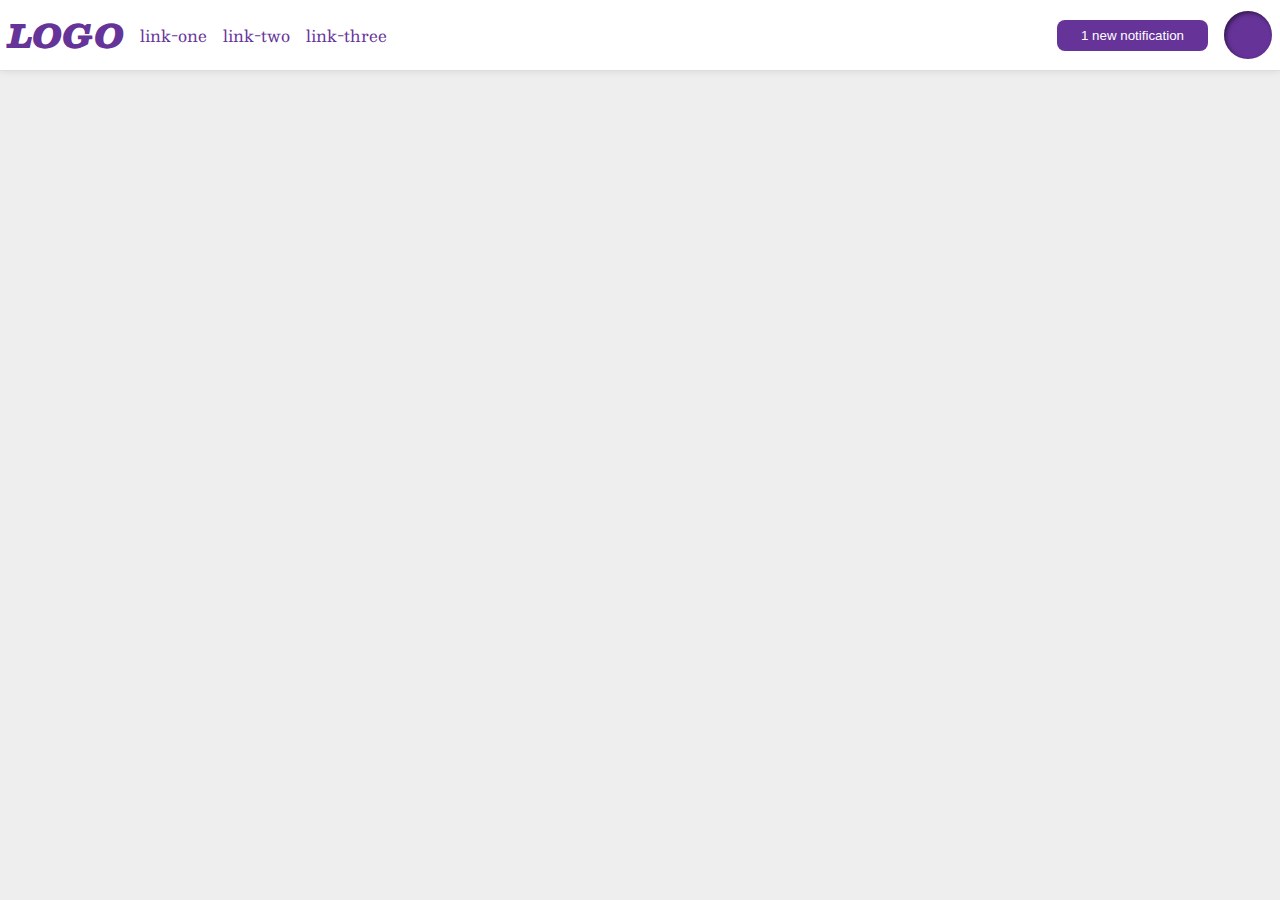
<file: flex/03-flex-header-2/index.html>
<!DOCTYPE html>
<html lang="en">
  <head>
    <meta charset="UTF-8">
    <meta http-equiv="X-UA-Compatible" content="IE=edge">
    <meta name="viewport" content="width=device-width, initial-scale=1.0">
    <title>Flex Header 2</title>
    <link rel="stylesheet" href="style.css">
  </head>
  <body>
    <div class="header">
      <div class="header-left">
        <div class="logo">
          LOGO
        </div>
        <ul class="links">
          <li><a href="google.com">link-one</a></li>
          <li><a href="google.com">link-two</a></li>
          <li><a href="google.com">link-three</a></li>
        </ul>
      </div>
      <div class="header-right">
        <button class="notifications">
          1 new notification
        </button>
        <div class="profile-image"></div>
      </div>
    </div>
  </body>
</html>
</file>
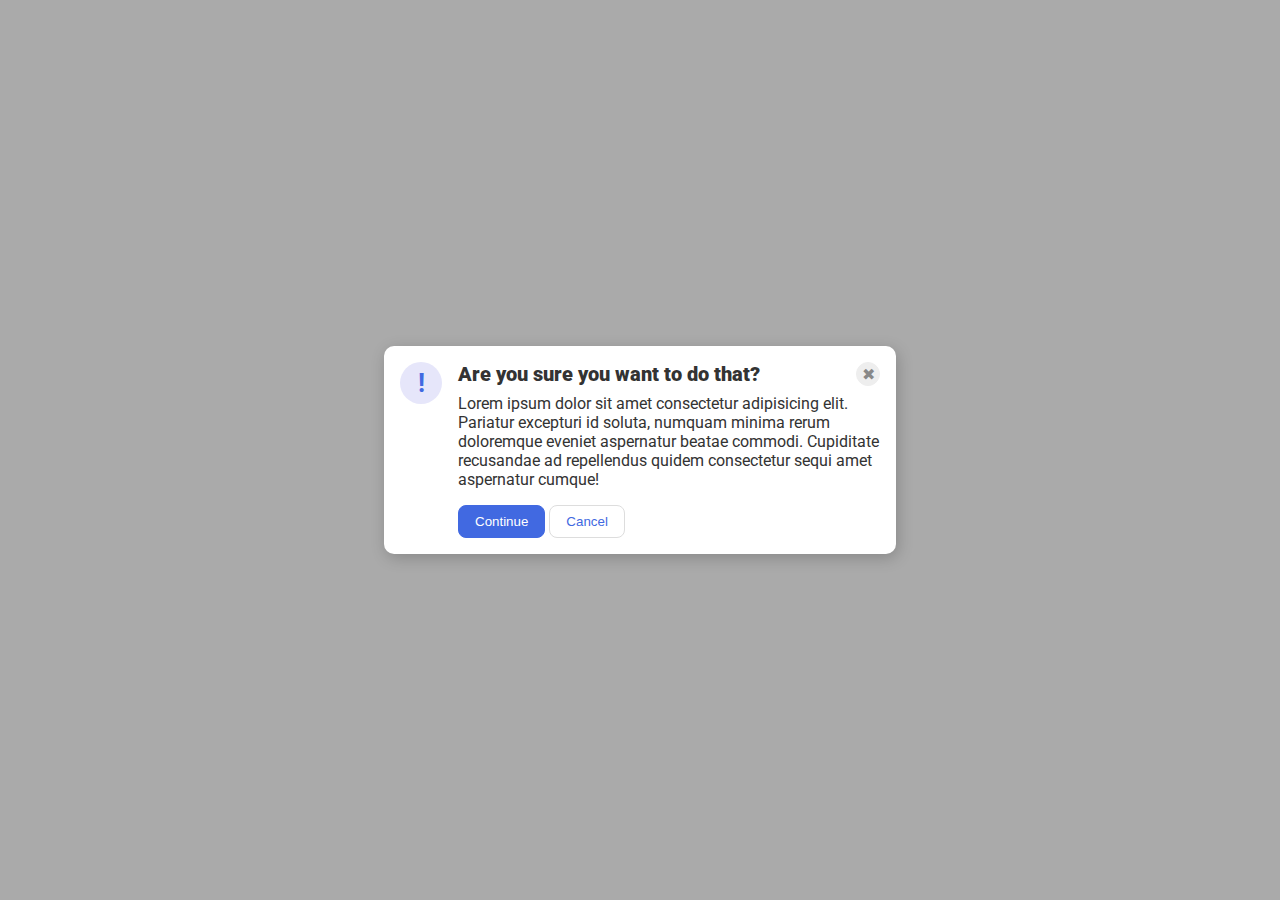
<file: flex/05-flex-modal/index.html>
<!DOCTYPE html>
<html lang="en">
  <head>
    <meta charset="UTF-8">
    <meta http-equiv="X-UA-Compatible" content="IE=edge">
    <meta name="viewport" content="width=device-width, initial-scale=1.0">
    <link rel="stylesheet" href="style.css">
    <title>Modal</title>
  </head>
  <body>
    <div class="modal">
      <div class="icon">!</div>
      <div class="main-container">
        <div class="header">Are you sure you want to do that?
          <button class="close-button">✖</button>
        </div>
        <div class="text">Lorem ipsum dolor sit amet consectetur adipisicing elit. Pariatur excepturi id soluta, numquam minima rerum doloremque eveniet aspernatur beatae commodi. Cupiditate recusandae ad repellendus quidem consectetur sequi amet aspernatur cumque!</div>
        <button class="continue">Continue</button>
        <button class="cancel">Cancel</button>
      </div>
    </div>
  </body>
</html>
</file>
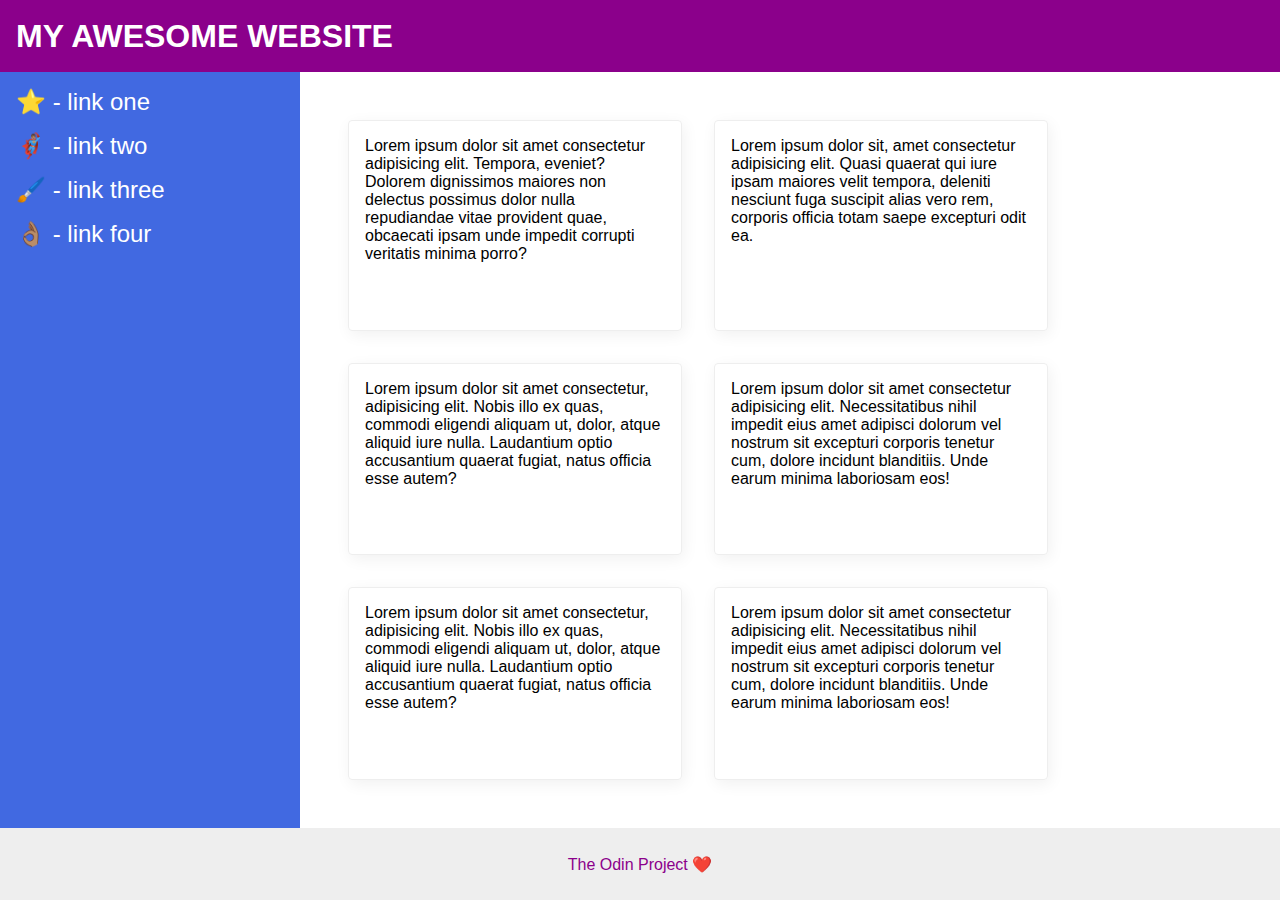
<file: flex/07-flex-layout-2/index.html>
<!DOCTYPE html>
<html lang="en">
  <head>
    <meta charset="UTF-8">
    <meta http-equiv="X-UA-Compatible" content="IE=edge">
    <meta name="viewport" content="width=device-width, initial-scale=1.0">
    <title>The Holy Grail</title>
    <link rel="stylesheet" href="style.css">
  </head>
  <body>
    <div class="header">
      MY AWESOME WEBSITE
    </div>
    
    <div class="main">
      <div class="sidebar">
        <ul>
          <li><a href="#">⭐ - link one</a></li>
          <li><a href="#">🦸🏽‍♂️ - link two</a></li>
          <li><a href="#">🖌️ - link three</a></li>
          <li><a href="#">👌🏽 - link four</a></li>
        </ul>
      </div>
      <div class="content">
        <div class="card">Lorem ipsum dolor sit amet consectetur adipisicing elit. Tempora, eveniet? Dolorem dignissimos maiores non delectus possimus dolor nulla repudiandae vitae provident quae, obcaecati ipsam unde impedit corrupti veritatis minima porro?</div>
        <div class="card">Lorem ipsum dolor sit, amet consectetur adipisicing elit. Quasi quaerat qui iure ipsam maiores velit tempora, deleniti nesciunt fuga suscipit alias vero rem, corporis officia totam saepe excepturi odit ea.</div>
        <div class="card">Lorem ipsum dolor sit amet consectetur, adipisicing elit. Nobis illo ex quas, commodi eligendi aliquam ut, dolor, atque aliquid iure nulla. Laudantium optio accusantium quaerat fugiat, natus officia esse autem?</div>
        <div class="card">Lorem ipsum dolor sit amet consectetur adipisicing elit. Necessitatibus nihil impedit eius amet adipisci dolorum vel nostrum sit excepturi corporis tenetur cum, dolore incidunt blanditiis. Unde earum minima laboriosam eos!</div>
        <div class="card">Lorem ipsum dolor sit amet consectetur, adipisicing elit. Nobis illo ex quas, commodi eligendi aliquam ut, dolor, atque aliquid iure nulla. Laudantium optio accusantium quaerat fugiat, natus officia esse autem?</div>
        <div class="card">Lorem ipsum dolor sit amet consectetur adipisicing elit. Necessitatibus nihil impedit eius amet adipisci dolorum vel nostrum sit excepturi corporis tenetur cum, dolore incidunt blanditiis. Unde earum minima laboriosam eos!</div>
      </div>
    </div>
    
    <div class="footer">
      The Odin Project ❤️
    </div>
  </body>
</html>
</file>
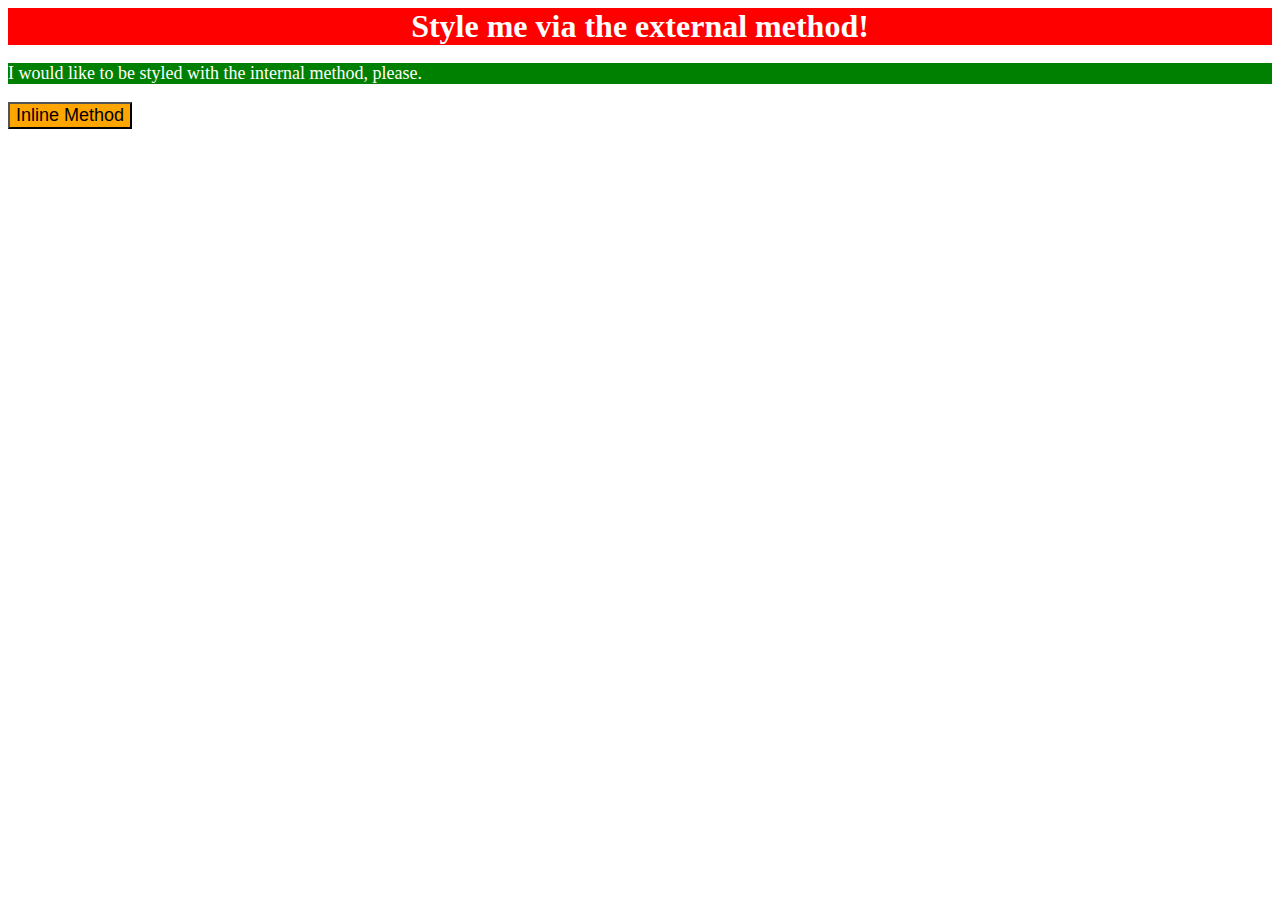
<file: foundations/01-css-methods/index.html>
<!DOCTYPE html>
<html lang="en">
  <head>
    <meta charset="UTF-8">
    <meta http-equiv="X-UA-Compatible" content="IE=edge">
    <meta name="viewport" content="width=device-width, initial-scale=1.0">
    <title>Methods for Adding CSS</title>
    <link rel="stylesheet" href="styles.css">
    <style>
      p {
        background-color: green;
        color: white;
        font-size: 18px;
      }
    </style>
  </head>
  <body>
    <div>Style me via the external method!</div>
    <p>I would like to be styled with the internal method, please.</p>
    <button style="background-color: orange; font-size: 18px">Inline Method</button>
  </body>
</html>
</file>
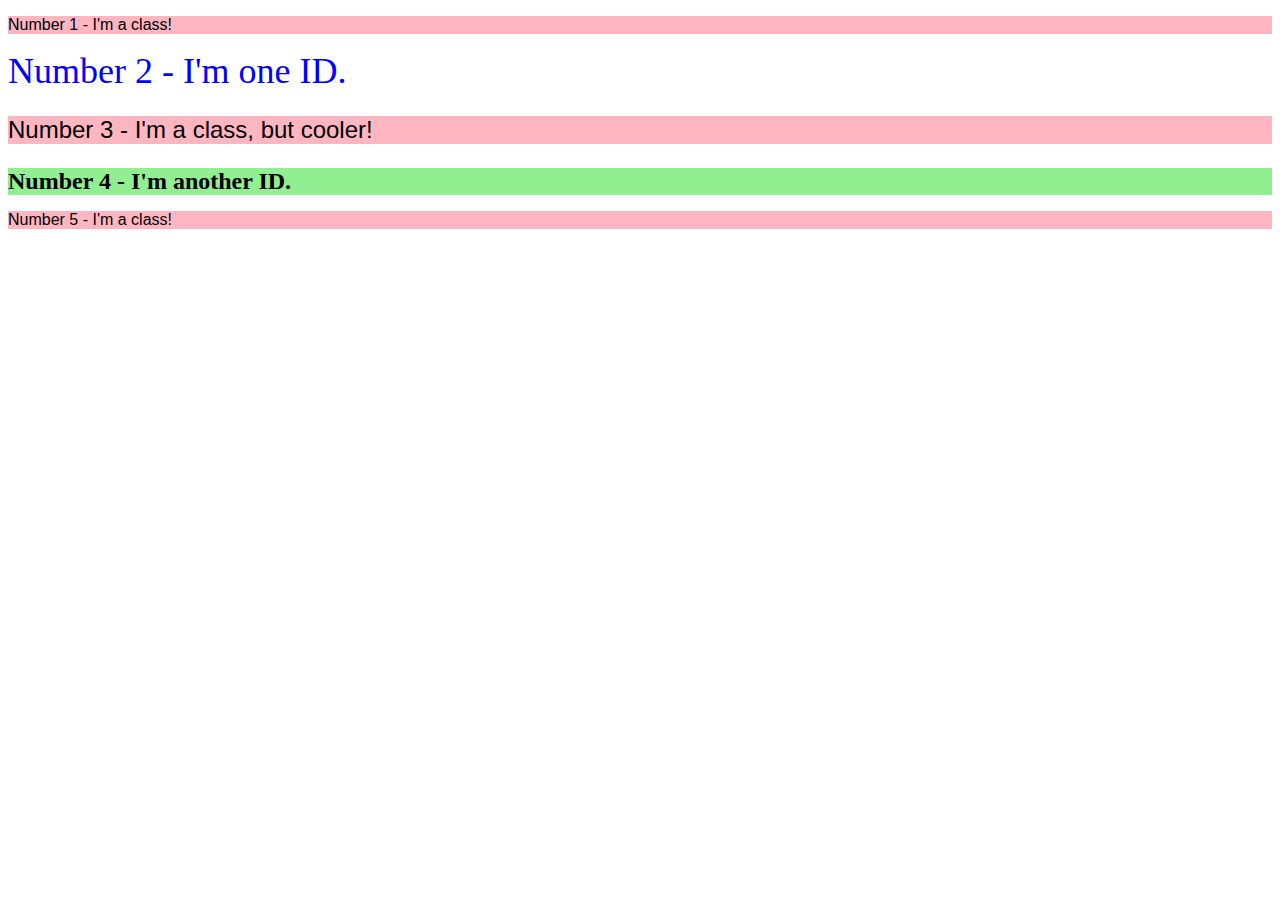
<file: foundations/02-class-id-selectors/index.html>
<!DOCTYPE html>
<html lang="en">
  <head>
    <meta charset="UTF-8">
    <meta http-equiv="X-UA-Compatible" content="IE=edge">
    <meta name="viewport" content="width=device-width, initial-scale=1.0">
    <title>Class and ID Selectors</title>
    <link rel="stylesheet" href="style.css">
  </head>
  <body>
    <p class="odd">Number 1 - I'm a class!</p>
    <div id="id001">Number 2 - I'm one ID.</div>
    <p class="odd cool">Number 3 - I'm a class, but cooler!</p>
    <div id="id002" class="cool">Number 4 - I'm another ID.</div>
    <p class="odd">Number 5 - I'm a class!</p>
  </body>
</html>
</file>
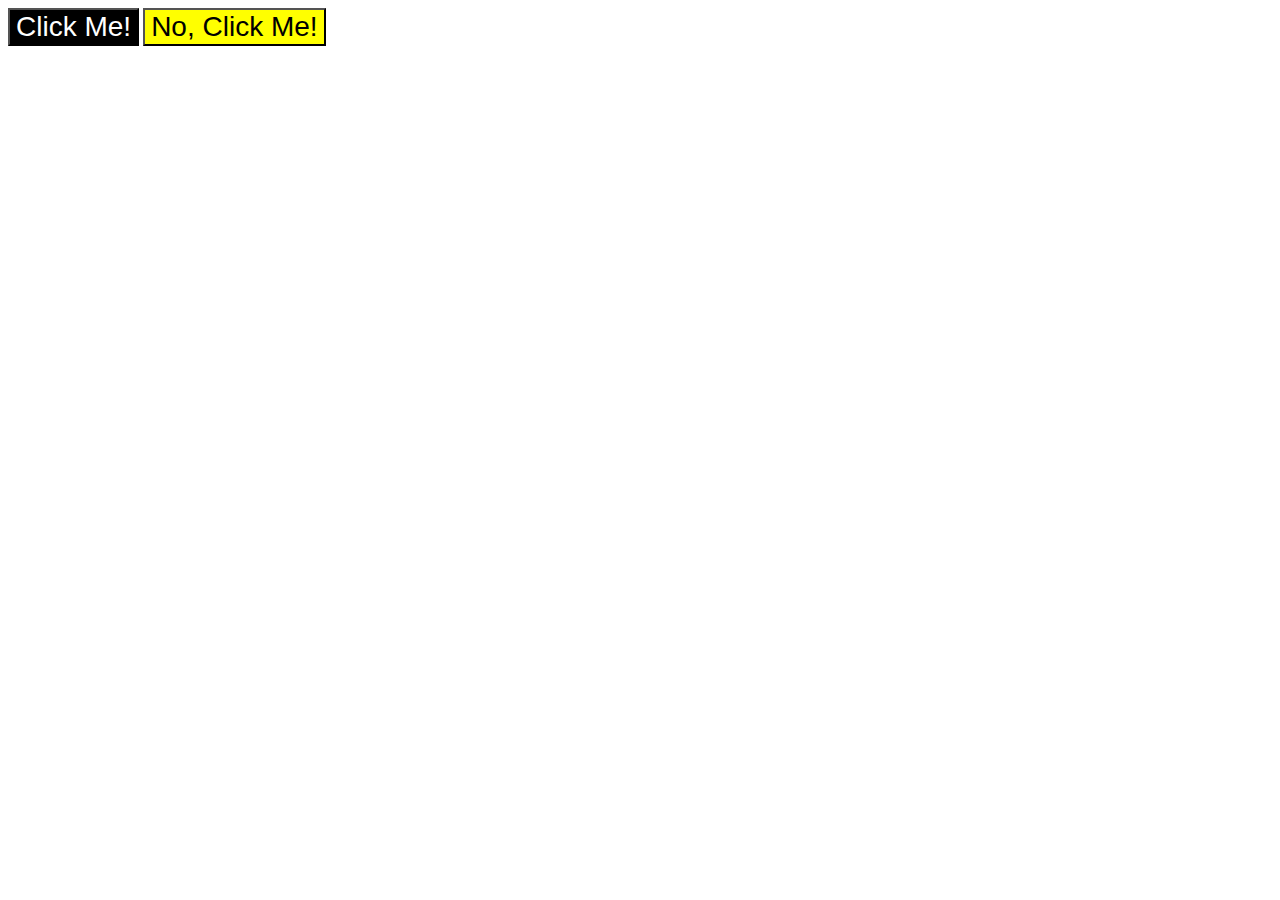
<file: foundations/03-grouping-selectors/index.html>
<!DOCTYPE html>
<html lang="en">
  <head>
    <meta charset="UTF-8">
    <meta http-equiv="X-UA-Compatible" content="IE=edge">
    <meta name="viewport" content="width=device-width, initial-scale=1.0">
    <title>Grouping Selectors</title>
    <link rel="stylesheet" href="style.css">
  </head>
  <body>
    <button class="first">Click Me!</button>
    <button class="second">No, Click Me!</button>
  </body>
</html>
</file>
<file: flex/03-flex-header-2/style.css>
/* this is some magical font-importing.  
you'll learn about it later. */
@import url('https://fonts.googleapis.com/css2?family=Besley:ital,wght@0,400;1,900&display=swap');

body {
  margin: 0;
  background: #eee;
  font-family: Besley, serif;
}

.header {
  background: white;
  border-bottom: 1px solid #ddd;
  box-shadow: 0 0 8px rgba(0,0,0,.1);
  display: flex;
  justify-content: space-between; 
  padding: 8px;
}

.header-left, 
.header-right,
.header-left > ul{
  display: flex;
  align-items: center;
  gap: 16px;
}

.profile-image {
  background: rebeccapurple;
  box-shadow: inset 2px 2px 4px rgba(0,0,0,.5);
  border-radius: 50%;
  width: 48px;
  height: 48px;
}

.logo {
  color: rebeccapurple;
  font-size: 32px;
  font-weight: 900;
  font-style: italic;
}

button {
  border: none;
  border-radius: 8px;
  background: rebeccapurple;
  color: white;
  padding: 8px 24px;
}

a {
  /* this removes the line under our links */
  text-decoration: none;
  color: rebeccapurple;
}

ul {
  list-style-type: none;
  margin: 0;
  padding: 0;
}
</file>
<file: flex/05-flex-modal/style.css>
@import url('https://fonts.googleapis.com/css2?family=Roboto:wght@400;700&display=swap');

html, body {
  height: 100%;
}

body {
  font-family: Roboto, sans-serif;
  margin: 0;
  background: #aaa;
  color: #333;
  /* I'll give you this one for free lol */
  display: flex;
  align-items: center;
  justify-content: center;
}

.modal {
  background: white;
  width: 480px;
  border-radius: 10px;
  box-shadow: 2px 4px 16px rgba(0,0,0,.2);
  /*Solution*/
  display: flex;
  padding: 16px;
  gap: 16px;
}

.icon {
  color: royalblue;
  font-size: 26px;
  font-weight: 700;
  background: lavender;
  width: 42px;
  height: 42px;
  border-radius: 50%;
  display: flex;
  align-items: center;
  justify-content: center;
  /*Solution*/
  flex: 0 0 auto;
}

/*Solution*/
.header {
  display: flex;
  align-items: center;
  justify-content: space-between;
  font-size: 20px;
  font-weight: 1000;
  margin-bottom: 8px;
}

.text {
  margin-bottom: 16px;
}

.close-button {
  background: #eee;
  border-radius: 50%;
  color: #888;
  font-weight: 400;
  font-size: 16px;
  height: 24px;
  width: 24px;
  display: flex;
  align-items: center;
  justify-content: center;
  border: 1px solid #eee;
  padding: 0;
}

button {
  cursor: pointer;
  padding: 8px 16px;
  border-radius: 8px;
}

button.continue {
  background: royalblue;
  border: 1px solid royalblue;
  color: white;
}

button.cancel {
  background: white;
  border: 1px solid #ddd;
  color: royalblue;
}
</file>
<file: flex/07-flex-layout-2/style.css>
body {
  font-family: -apple-system, BlinkMacSystemFont, 'Segoe UI', Roboto, Oxygen, Ubuntu, Cantarell, 'Open Sans', 'Helvetica Neue', sans-serif, 'Noto Color Emoji';
  margin: 0;
  min-height: 100vh;
  /* Solution */
  display: flex;
  flex-direction: column;
}

.header {
  height: 72px;
  background: darkmagenta;
  color: white;
  /* Solution */
  font-size: 32px;
  font-weight: 900;
  display: flex;
  align-items: center;
  padding-left: 16px;
}

.footer {
  height: 72px;
  background: #eee;
  color: darkmagenta;
  /* Solution */
  display: flex;
  justify-content: center;
  align-items: center;
}

.sidebar {
  width: 300px;
  background: royalblue;
  box-sizing: border-box;
  /* Solution */
  flex: 0 0 auto;
}

.card {
  border: 1px solid #eee;
  box-shadow: 2px 4px 16px rgba(0,0,0,.06);
  border-radius: 4px;
  /* Solution */
  flex: 0 0 300px;
  padding: 16px;
  margin: 16px;
}

  /* Solution */

a {
  text-decoration: none;
  font-size: 24px;
  color: white;
}

ul {
  list-style: none;
  display: flex;
  flex-direction: column;
  padding: 0;
  margin: 16px;
  gap: 16px;
}

.main {
  display: flex;
  flex: 1;
}

.content {
  display: flex;
  flex-wrap: wrap;
  padding: 32px;
}
</file>
<file: foundations/01-css-methods/styles.css>
div {
    background-color: red;
    color: white;
    font-size: 32px;
    font-weight: bold;
    text-align: center;
}
</file>
<file: foundations/02-class-id-selectors/style.css>
.odd {
    background-color: rgb(255, 182, 193);
    font-family: Verdana, Geneva, Tahoma, sans-serif;
}

.cool {
    font-size: 24px;
}

#id001 {
    color: #0000ff;
    font-size: 36px;
}

#id002 {
    background-color: hsl(120, 73%, 75%);
    font-weight: bold;
}
</file>
<file: foundations/03-grouping-selectors/style.css>
.first,
.second {
    font-size: 28px;
    font-family: Helvetica, 'Times New Roman', sans-serif;
}

.first {
    background-color: black;
    color: white
}

.second {
    background-color: yellow;
}
</file>
